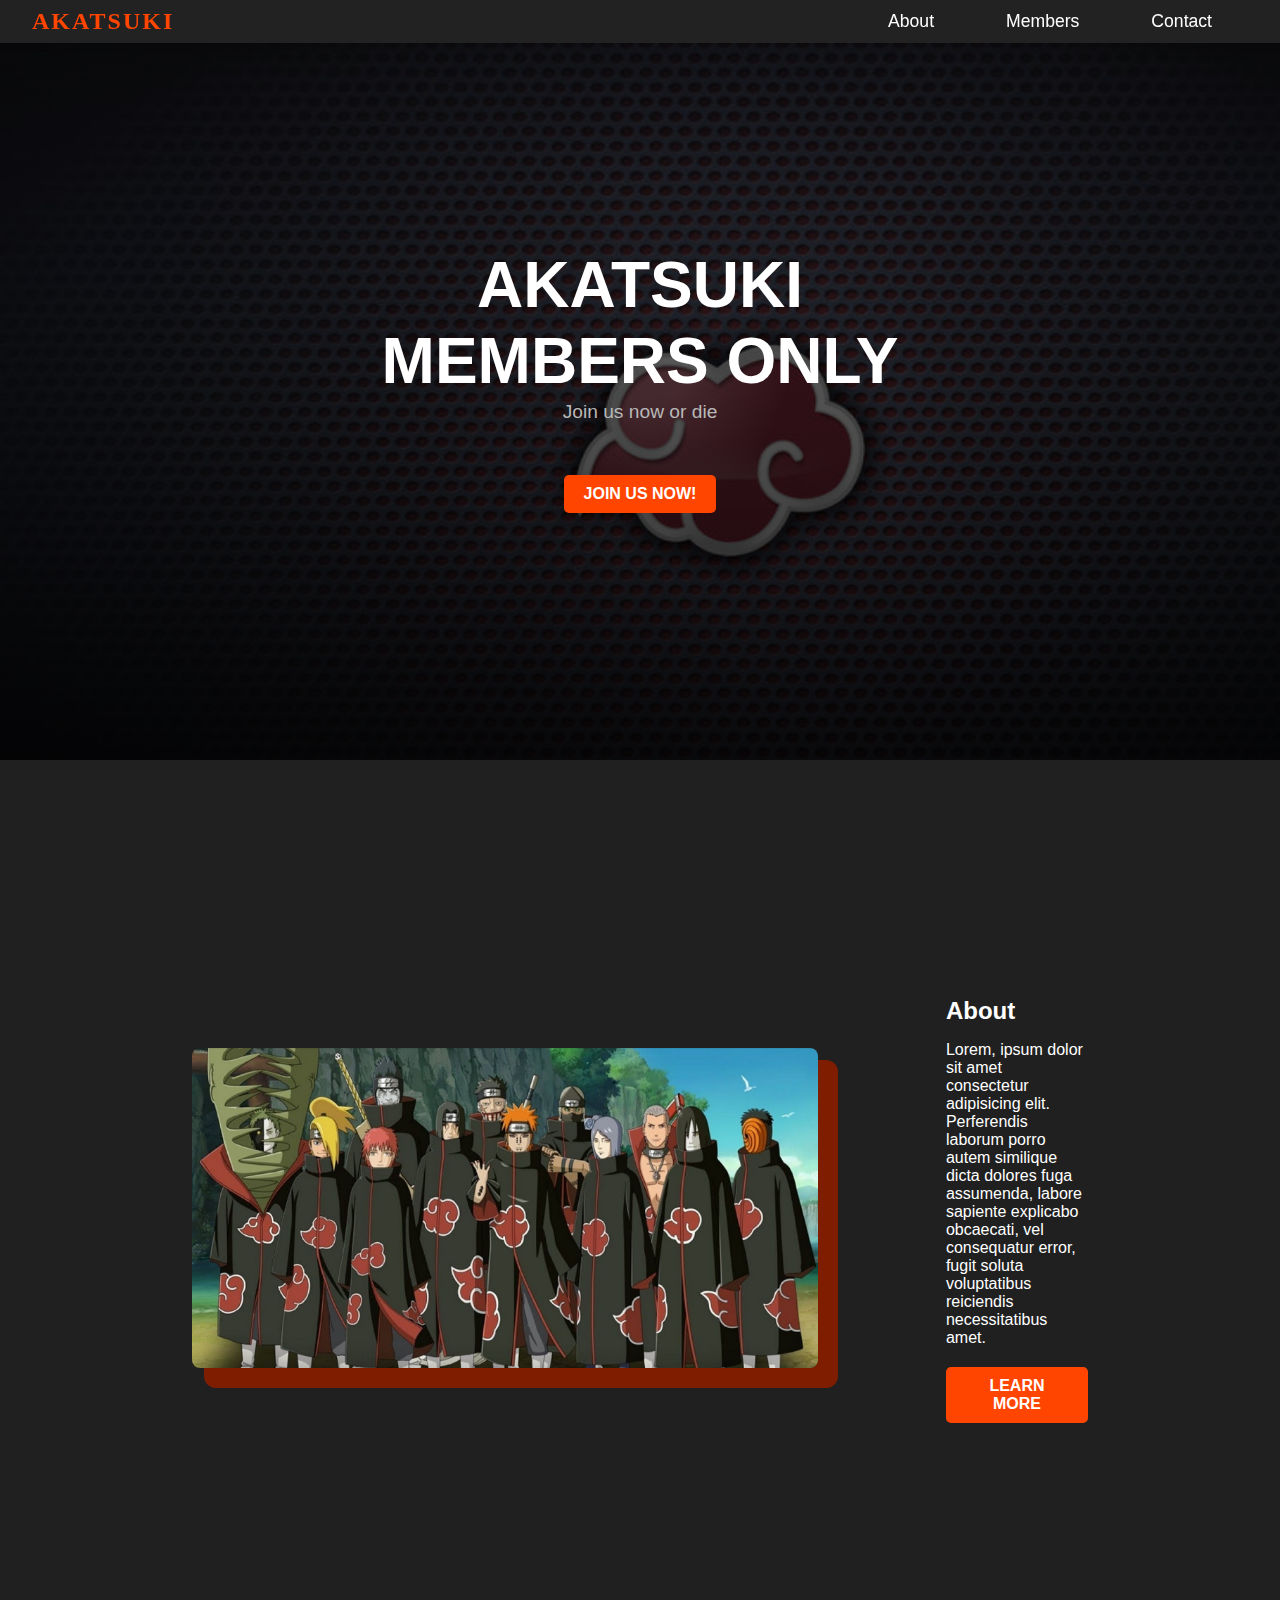
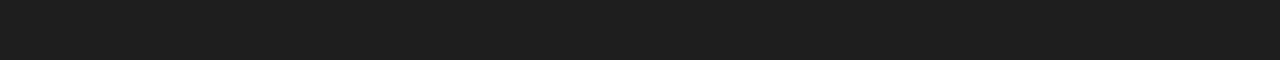
<file: index.html>
<!DOCTYPE html>
<html lang="en">
  <head>
    <meta charset="UTF-8">
    <meta name="viewport" content="width=device-width, initial-scale=1.0">
    <meta http-equiv="X-UA-Compatible" content="ie=edge">
    <title>Akatsuki Members Only</title>
    <link rel="stylesheet" href="styles.css">
  </head>
  <body>

    <nav class="navbar">
      <div class="navbar-logo">
        AKATSUKI
      </div>
      <ul id="navbar-links">
        <li><a href="#about">About</a></li>
        <li><a href="#members">Members</a></li>
        <li><a href="#contact">Contact</a></li>
      </ul>
    </nav>

    <t-header h1text="Akatsuki Members Only" ptext="Join us now or die"></t-header>

    <section class="about" id="about">
      <div class="about-container">
        <div class="about-image">
          <img src="./assets/akatsuki-members.jpg" alt="">
        </div>
        <div class="about-text"><h2>About</h2><p>Lorem, ipsum dolor sit amet consectetur adipisicing elit. 
          Perferendis laborum porro autem similique dicta dolores fuga assumenda, labore sapiente explicabo obcaecati,
          vel consequatur error, fugit soluta voluptatibus reiciendis necessitatibus amet.</p>
        
        <button class="about-button">Learn More</button>
        
        </div>
          
        </div>
        
      </div>
      
    </section>

    <section></section>
    <script src="script.js"></script>
  </body>
</html>
</file>
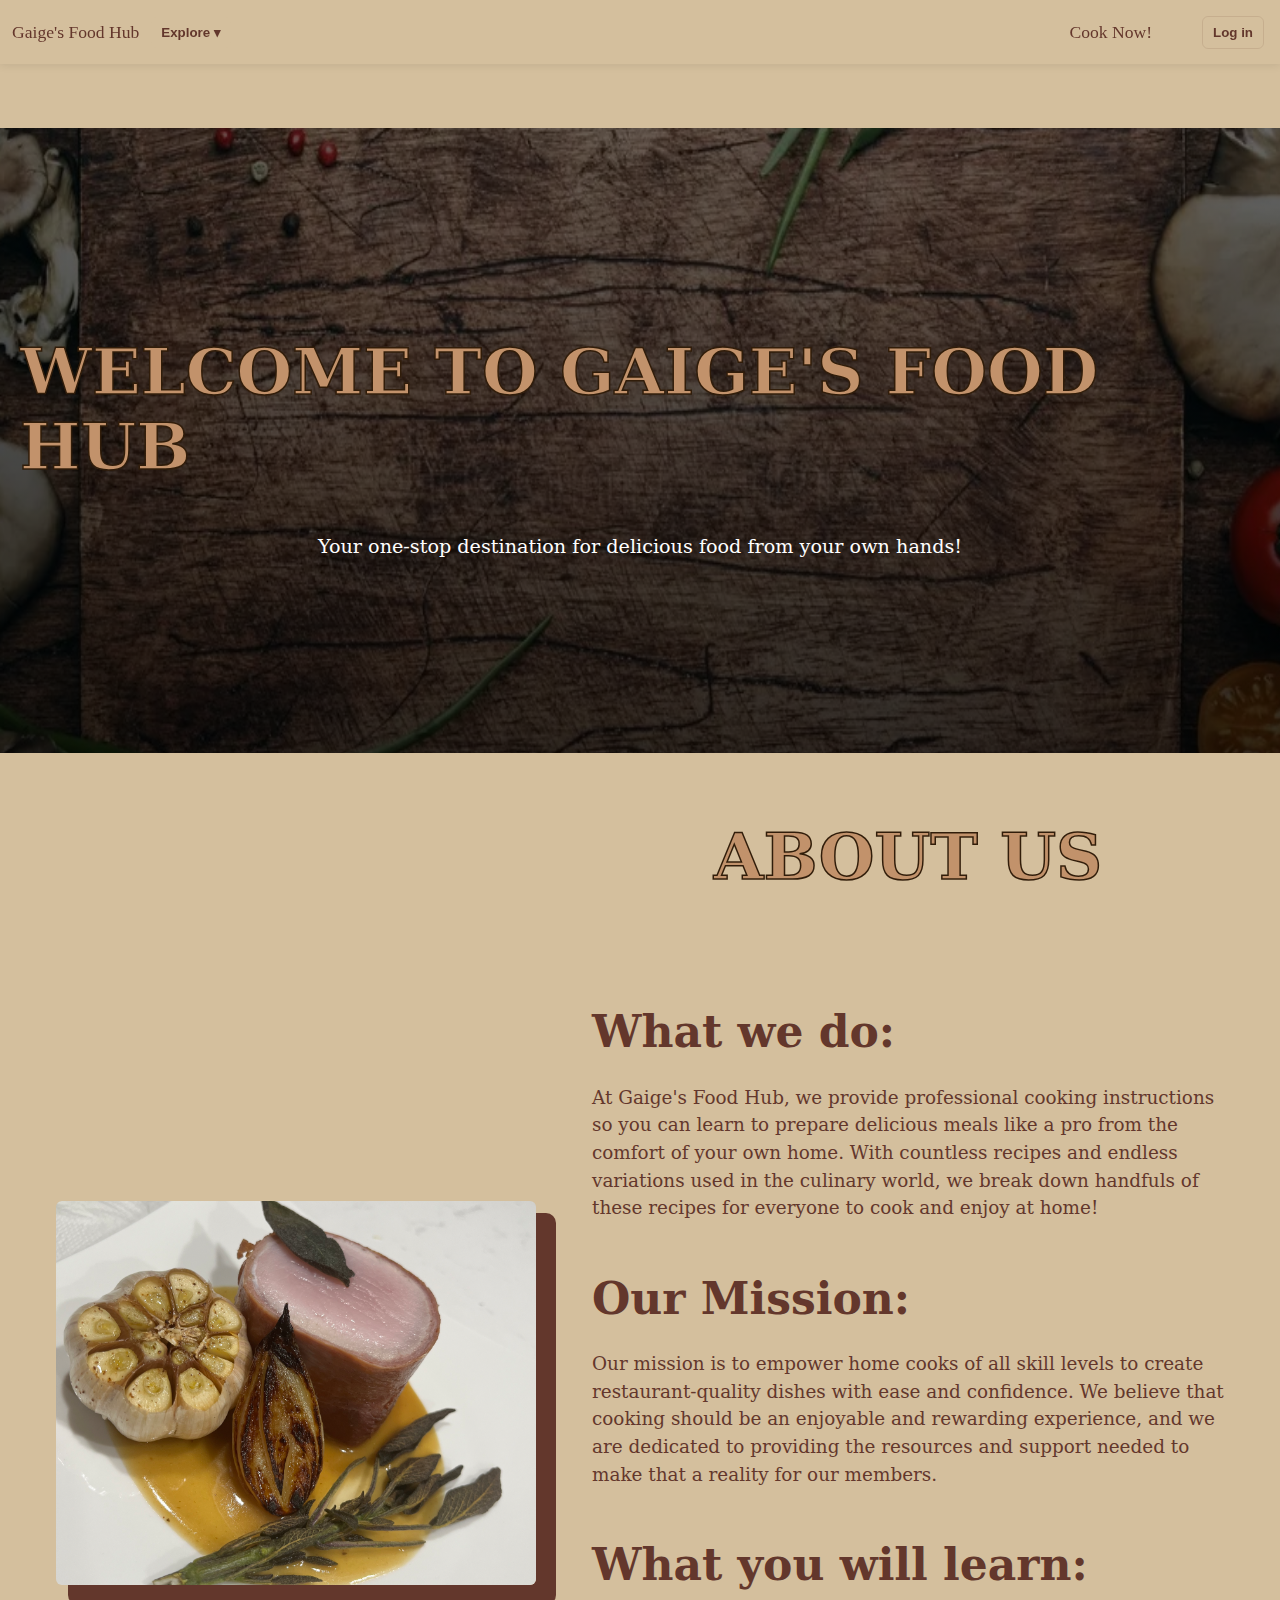
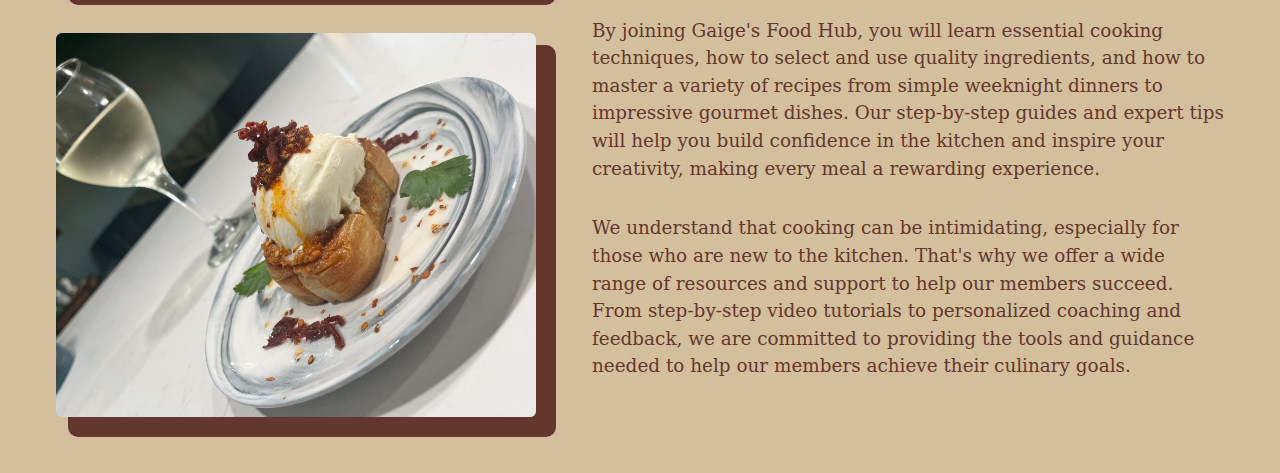
<file: foodhub/index.html>
<!DOCTYPE html>
<html lang="en">
  <head>
    <meta charset="UTF-8">
    <meta name="viewport" content="width=device-width, initial-scale=1.0">
    <meta http-equiv="X-UA-Compatible" content="ie=edge">
    <title>Gaige's Food Hub</title>
    <link rel="stylesheet" href="styles.css">
  </head>
  <body>
    <header class="header" style="background-color: rgb(212, 191,157); display: flex; align-items: center; justify-content: center; margin-top: 4rem;">
        <div style="display: flex; flex-direction: column; align-items: center;">
            <h1 style="color: rgb(194, 146, 107);">Welcome to Gaige's Food Hub</h1>
            <p style="color: white; margin-top: 0.5rem;">Your one-stop destination for delicious food from your own hands!</p>
        </div>
    </header>
    <nav class="navbar" role="navigation" aria-label="Main navigation">
      <a class="logo" href="#/">Gaige's Food Hub</a>
      <button class="hamburger" id="nav-toggle" aria-controls="nav-links" aria-expanded="false" aria-label="Toggle menu">
        <span class="bar" aria-hidden="true"></span>
      </button>
      <div class="explore" id="explore">
        <button class="explore-toggle" aria-haspopup="true" aria-expanded="false">Explore ▾</button>
        <ul id="nav-links" class="nav-links" role="menubar">
          <li role="none"><a role="Home" href="#/" data-route>Home</a></li>
          <li role="none"><a role="Get Started" href="#/subscribe" class="subscribe-button" data-route>Get Started</a></li>
          <li role="none"><a role="About Us" href="#/about" data-route>About</a></li>
          <li role="none"><a role="Contact" href="#/contact" data-route>Contact</a></li>
        </ul>
      </div>
      <!-- actions on the right: Cook Now + Login -->
      <div class="nav-actions" id="nav-actions">
        <a id="navbar-subscribe" class="subscribe-button" href="#/subscribe" aria-label="Subscribe">Cook Now!</a>

        <div class="login" id="nav-login">
          <button id="login-toggle" class="login-toggle" aria-expanded="false" aria-controls="login-panel" aria-haspopup="true">Log in</button>
          <div id="login-panel" class="login-panel" hidden>
            <form id="login-form" class="login-form" novalidate>
              <label for="login-email" class="sr-only">Email</label>
              <input id="login-email" type="email" placeholder="Email" required>
              <button type="submit" class="login-submit">Sign in</button>
            </form>
          </div>
        </div>
      </div>
    </nav>
    <section class="about" id="about">
        <div class="about-container">
            <div class="about-image">
                <img src="../assets/saltimbocca.jpg" alt="Delicious Food">
                <img src="../assets/Burrata.jpg" alt="Burrata">
            </div>
            <div class="about-text" style="display: flex; flex-direction: column; align-items: center;">
                <h2>About Us</h2>
                <ul class="lists">
                    <li>
                        <h3 class="list-title" style="color: #63372c">What we do:</h3>
                            <p>At Gaige's Food Hub, we provide professional cooking instructions so you can learn to prepare delicious meals like a pro from the comfort of your own home. With countless recipes and endless variations used in the culinary world, we break down handfuls of these recipes for everyone to cook and enjoy at home!</p>
                    </li>
                    <li>
                        <h3 class="list-title" style="color: #63372c">Our Mission:</h3>
                            <p>Our mission is to empower home cooks of all skill levels to create restaurant-quality dishes with ease and confidence. We believe that cooking should be an enjoyable and rewarding experience, and we are dedicated to providing the resources and support needed to make that a reality for our members.</p>
                    </li>
                    <li>   
                        <h3 class="list-title" style="color: #63372c">What you will learn:</h3>
                        <p>By joining Gaige's Food Hub, you will learn essential cooking techniques, how to select and use quality ingredients, and how to master a variety of recipes from simple weeknight dinners to impressive gourmet dishes. Our step-by-step guides and expert tips will help you build confidence in the kitchen and inspire your creativity, making every meal a rewarding experience.</p>
                        <p style="margin-top: 2rem;">We understand that cooking can be intimidating, especially for those who are new to the kitchen. That's why we offer a wide range of resources and support to help our members succeed. From step-by-step video tutorials to personalized coaching and feedback, we are committed to providing the tools and guidance needed to help our members achieve their culinary goals.</p> 
                    </li>
                </ul>
            </div>
        </div>
    </section>

    <section></section>
    <script src="script.js"></script>

  </body>
</html>
</file>
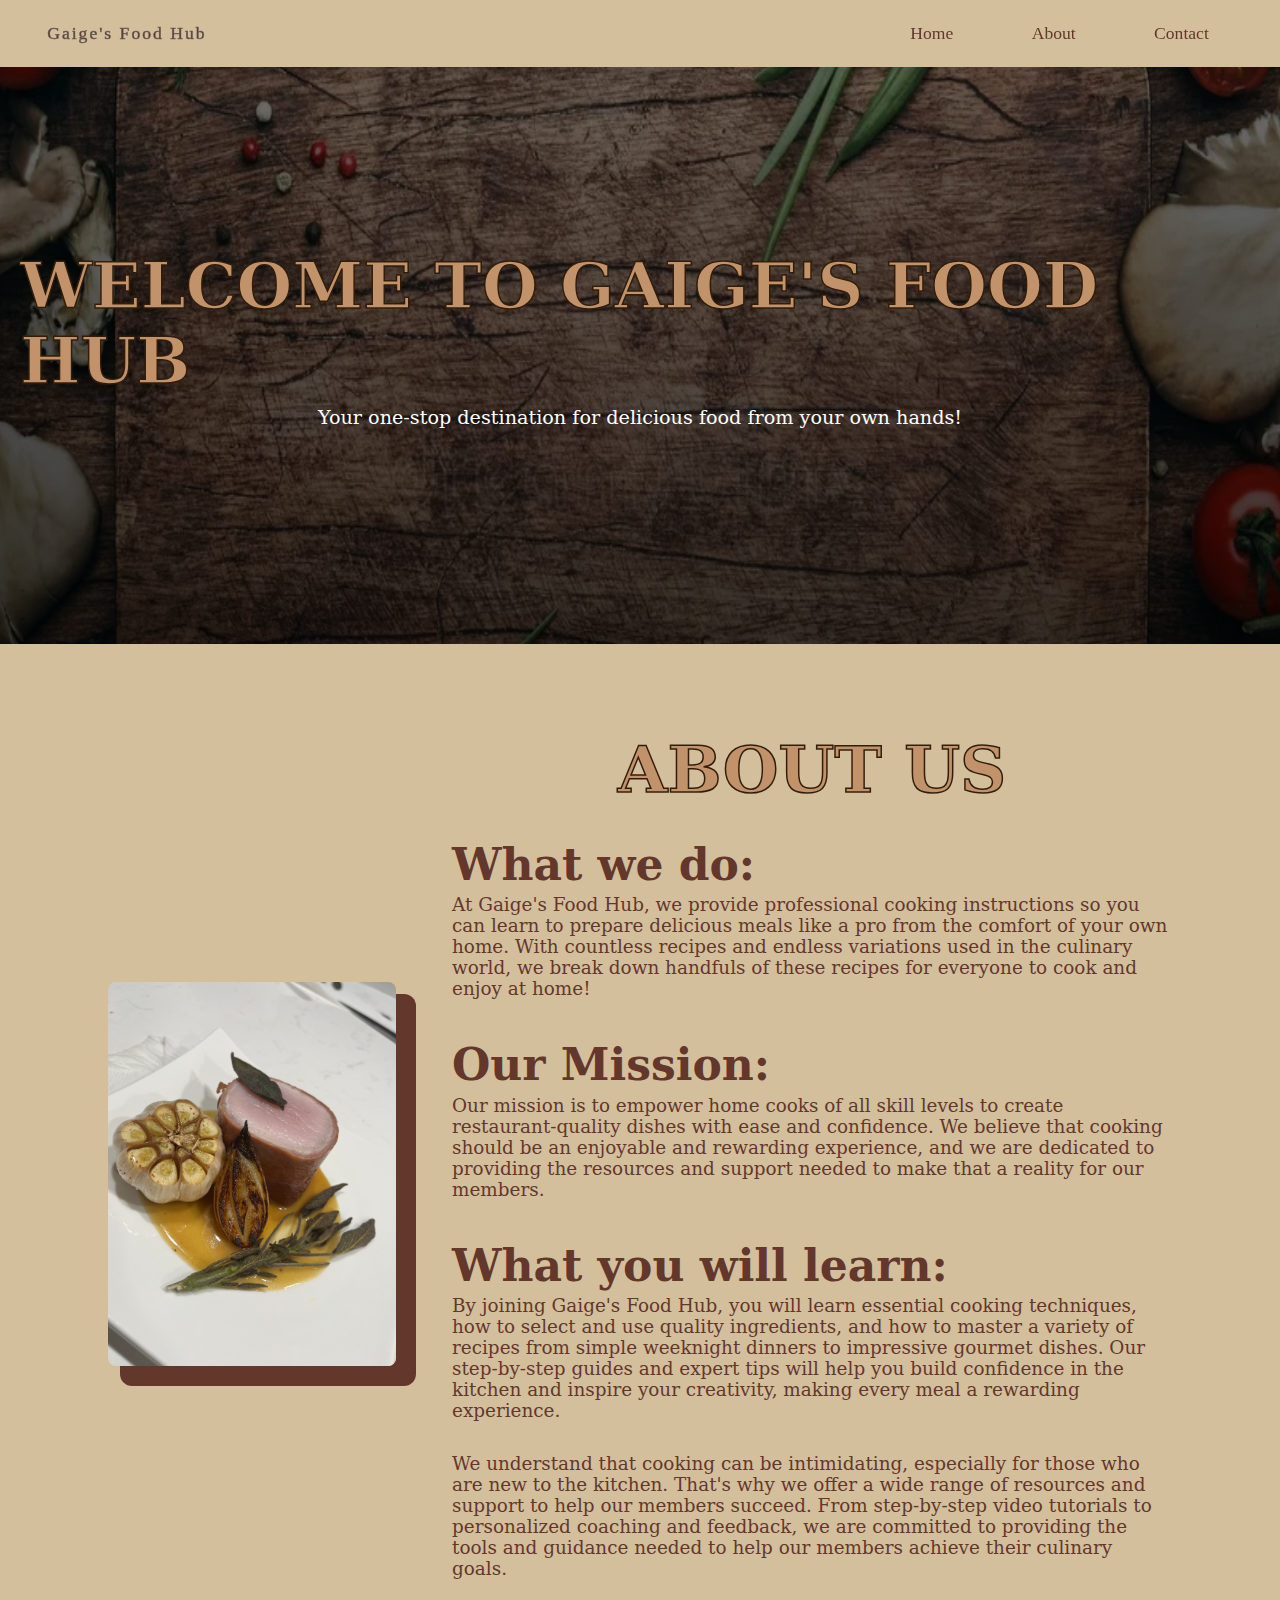
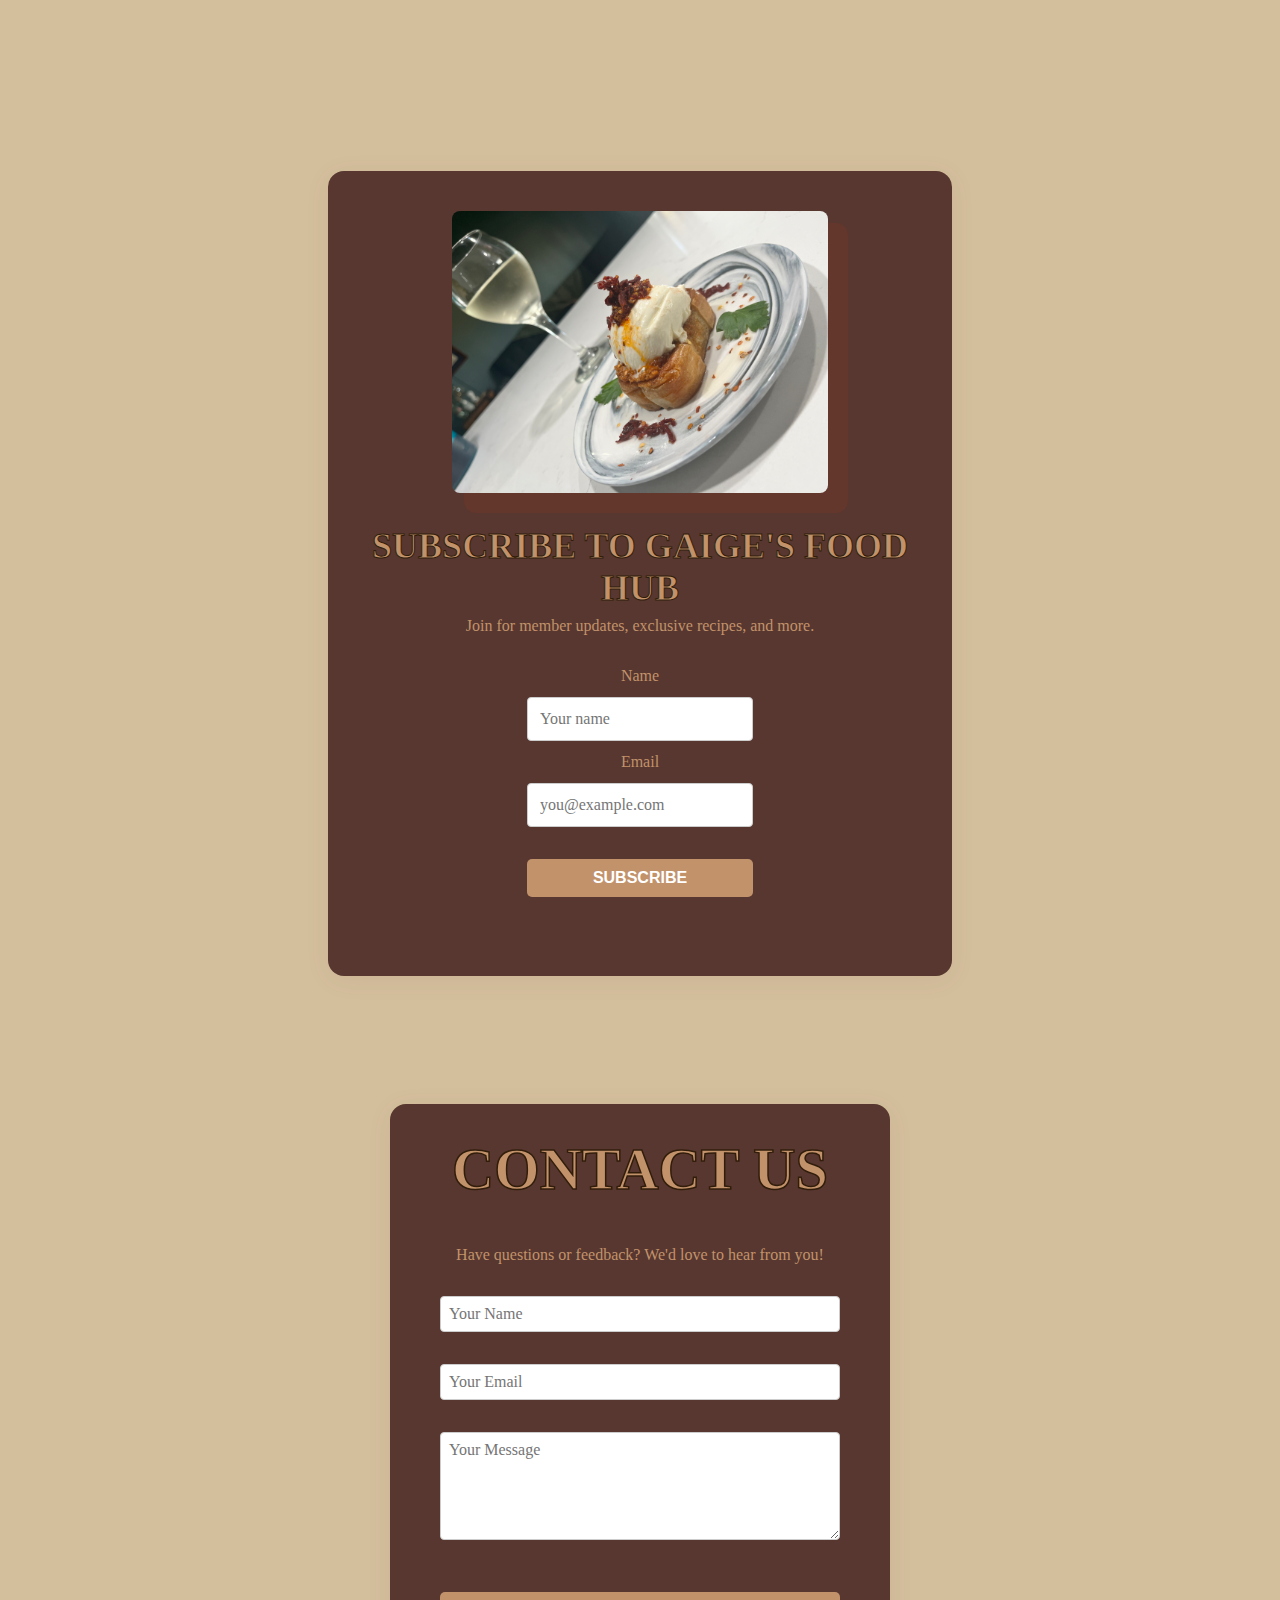
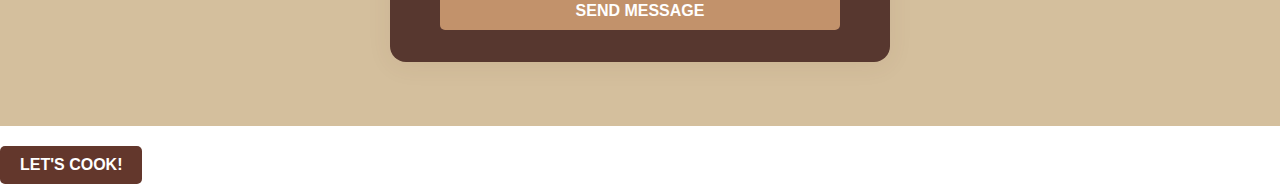
<file: soloproject/index.html>
<!DOCTYPE html>
<html lang="en">
<head>
    <meta charset="UTF-8">
    <meta name="viewport" content="width=device-width, initial-scale=1.0">
    <meta http-equiv="X-UA-Compatible" content="ie=edge">
    <title>Gaige's Food Hub</title>
    <link rel="stylesheet" href="styles.css">
</head>
<body>
    <nav class="navbar">
        <div class="navbar-logo"><a href="#home" onclick="window.scrollTo({top:0,behavior:'smooth'});return false;">Gaige's Food Hub</a></div>
        <ul id="navbar-links">
            <li><a href="#subscribe"><button class="subscribe-button navbar" style="margin-left: 85rem;">Get Started</button></a></li>
            <li><a href="#home" onclick="window.scrollTo({top:0,behavior:'smooth'});return false;">Home</a></li>
            <li><a href="#about">About</a></li>
            <li><a href="#contact">Contact</a></li>
        </ul>
    </nav>

    <header class="header" style="display: flex; align-items: center; justify-content: center;">
        <div style="display: flex; flex-direction: column; align-items: center;">
            <h1 style="color: rgb(194, 146, 107);">Welcome to Gaige's Food Hub</h1>
            <p style="color: white; margin-top: 0.5rem;">Your one-stop destination for delicious food from your own hands!</p>
        </div>
    </header>

    <section class="about" id="about">
        <div class="about-container">
            <div class="about-image">
                <img src="../assets/saltimbocca.jpg" alt="Delicious Food">
            </div>
            <div class="about-text" style="display: flex; flex-direction: column; align-items: center;">
                <h2>About Us</h2>
                <ul class="lists">
                    <li>
                        <h3 class="list-title" style="color: #63372c">What we do:</h3>
                            <p>At Gaige's Food Hub, we provide professional cooking instructions so you can learn to prepare delicious meals like a pro from the comfort of your own home. With countless recipes and endless variations used in the culinary world, we break down handfuls of these recipes for everyone to cook and enjoy at home!</p>
                    </li>
                    <li>
                        <h3 class="list-title" style="color: #63372c">Our Mission:</h3>
                            <p>Our mission is to empower home cooks of all skill levels to create restaurant-quality dishes with ease and confidence. We believe that cooking should be an enjoyable and rewarding experience, and we are dedicated to providing the resources and support needed to make that a reality for our members.</p>
                    </li>
                    <li>   
                        <h3 class="list-title" style="color: #63372c">What you will learn:</h3>
                        <p>By joining Gaige's Food Hub, you will learn essential cooking techniques, how to select and use quality ingredients, and how to master a variety of recipes from simple weeknight dinners to impressive gourmet dishes. Our step-by-step guides and expert tips will help you build confidence in the kitchen and inspire your creativity, making every meal a rewarding experience.</p>
                        <p style="margin-top: 2rem;">We understand that cooking can be intimidating, especially for those who are new to the kitchen. That's why we offer a wide range of resources and support to help our members succeed. From step-by-step video tutorials to personalized coaching and feedback, we are committed to providing the tools and guidance needed to help our members achieve their culinary goals.</p> 
                    </li>
                </ul>
            </div>
        </div>
    </section>

        <!-- Subscribe section (moved inside body and converted to a proper form) -->
        <section class="subscribe" id="subscribe">
            <div class="subscribe-inner">
                <div class="subscribe-image">
                    <img src="../assets/Burrata.jpg" alt="Burrata">
                </div>
                <h2>Subscribe to Gaige's Food Hub</h2>
                <p>Join for member updates, exclusive recipes, and more.</p>
                <form id="subscribe-form" class="subscribe-form" novalidate>
                    <label for="subscribe-name">Name</label>
                    <input type="text" id="subscribe-name" name="name" required placeholder="Your name">

                    <label for="subscribe-email">Email</label>
                    <input type="email" id="subscribe-email" name="email" required placeholder="you@example.com">

                    <button type="submit" class="subscribe-button">Subscribe</button>

                    <div id="subscribe-feedback" role="status" aria-live="polite" class="subscribe-feedback"></div>
                </form>
            </div>
        </section>

    <section class="contact" id="contact">
        <div class="contact-container" style="display: flex; flex-direction: column; align-items: center; padding: 2rem 0;">
            <h2>Contact Us</h2>
            <p style="margin-top: 0.7rem;">Have questions or feedback? We'd love to hear from you!</p>
            <form class="contact-form" style="display: flex; flex-direction: column; gap: 1rem; width: 100%; max-width: 400px;">
                <input type="text" name="name" placeholder="Your Name" required style="padding: 0.5rem; border-radius: 4px; border: 1px solid #ccc;">
                <input type="email" name="email" placeholder="Your Email" required style="padding: 0.5rem; border-radius: 4px; border: 1px solid #ccc;">
                <textarea name="message" placeholder="Your Message" rows="5" required style="padding: 0.5rem; border-radius: 4px; border: 1px solid #ccc;"></textarea>
                <button type="submit" class="subscribe-button" style="width: 100%">Send Message</button>
            </form>
        </div>
    </section>

        <script src="script.js"></script>
        <button class="subscribe-button" id="lets-cook-btn">Let's cook!</button>
</body>
</html>
</file>
<file: styles.css>
.navbar {
  position: fixed;
  top: 0;
  left: 0;
  width: 100%;
  z-index: 1000;
  background: #222;
  padding: 0.5rem 0;
  box-shadow: 0 2px 8px rgba(0, 0, 0, 0.08);
  display: flex;
  align-items: center;
  justify-content: flex-start;
}
.navbar .navbar-logo {
  color: orangered;
  font-weight: bold;
  font-size: 1.5rem;
  letter-spacing: 2px;
  margin-left: 2rem;
  margin-right: 2.5rem;
  /* Prevent logo from shrinking on small screens */
  flex-shrink: 0;
  display: flex;
  align-items: center;
  height: 100%;
  transition: opacity 0.2s;
}
.navbar .navbar-hamburger {
  display: none;
  background: none;
  border: none;
  color: #fff;
  font-size: 2rem;
  margin-left: auto;
  margin-right: 2rem;
  cursor: pointer;
  z-index: 1100;
}
.navbar ul {
  list-style: none;
  display: flex;
  justify-content: flex-end;
  margin: 0 2rem 0 auto;
  padding: 0;
  transition: none;
}
.navbar li {
  margin: 0 1.5rem;
}
.navbar a {
  color: #fff;
  text-decoration: none;
  font-weight: 500;
  font-size: 1.1rem;
  padding: 0.5rem 0.75rem;
  border-radius: 4px;
  transition: background 0.2s, color 0.2s;
  font-family: sans-serif;
}
.navbar a:hover, .navbar a:focus {
  background: orangered;
  color: #fff;
}

.header {
  background-image: linear-gradient(to bottom, rgba(0, 0, 0, 0.5), rgba(0, 0, 0, 0.9)), url(../../assets/akatsuki.jpg);
  background-size: cover;
  background-attachment: fixed;
  padding: 20px;
  font-family: "Gill Sans", "Gill Sans MT", Calibri, "Trebuchet MS", sans-serif, Courier, monospace;
  height: 80vh;
  display: flex;
  align-items: center;
  justify-content: center;
}
.header-container {
  color: white;
  font-size: clamp(1.5em, 4vw, 2.5em);
  margin: 0;
  margin-left: 0;
  display: flex;
  flex-direction: column;
  display: inline-block;
  line-height: 1.2;
  background-attachment: fixed;
  width: 50%;
  align-items: center;
  text-align: center;
}
.header h1 {
  text-transform: uppercase;
  font-size: clamp(2rem, 6vw, 4rem);
}
.header p {
  font-weight: 100;
  font-size: clamp(1rem, 2.5vw, 1.2rem);
  color: rgb(184, 184, 184);
  margin-bottom: 2rem;
}
.header button {
  background-color: orangered;
  color: white;
  border: none;
  padding: 10px 20px;
  font-size: clamp(0.9rem, 2vw, 1rem);
  cursor: pointer;
  margin-top: 20px;
  border-radius: 5px;
  transition: all 0.3s ease;
  font-weight: 800;
  text-transform: uppercase;
}
.header button:hover {
  background-color: orange;
  color: #001f4d;
  transform: scale(1.05) translateY(-2px);
  color: white;
  box-shadow: 0 0 20px 4px orange;
}

@media (max-width: 768px) {
  .header-container {
    margin: 0 !important;
    width: 100%;
    text-align: center;
    align-items: center;
  }
}
.about {
  height: 100vh;
  background-color: rgb(32, 32, 32);
  display: flex;
  justify-content: center;
  align-items: center;
}
.about-container {
  display: flex;
  justify-content: center;
  align-items: center;
  padding: 8rem 12rem;
}
.about img {
  height: clamp(10rem, 25vw, 25rem);
  border-radius: 0.5rem;
  box-shadow: 1rem 1rem 0 4px #7e1d00;
}
.about-text {
  display: inline-block;
  color: white;
  margin-left: 8rem;
  font-family: "Gill Sans", "Gill Sans MT", Calibri, "Trebuchet MS", sans-serif, Courier, monospace;
}
.about-text h2 {
  margin-bottom: 1rem;
}
.about-button {
  background-color: orangered;
  color: white;
  border: none;
  padding: 10px 20px;
  font-size: 1rem;
  cursor: pointer;
  margin-top: 20px;
  border-radius: 5px;
  transition: all 0.3s ease;
  font-weight: 800;
  text-transform: uppercase;
  width: auto;
  display: inline-block;
}
.about-button:hover {
  background-color: orange;
  color: #001f4d;
  transform: scale(1.05) translateY(-2px);
  color: white;
  box-shadow: 0 0 20px 4px orange;
}
@media (max-width: 768px) {
  .about .about-container {
    flex-direction: column;
    padding: 2rem 1rem;
  }
  .about .about-text {
    margin-left: 0;
    margin-top: 2rem;
    text-align: center;
  }
  .about .about img {
    height: 15rem;
  }
}

* {
  margin: 0;
}

/*# sourceMappingURL=styles.css.map */
</file>
<file: foodhub/styles.css>
:root {
  --navbar-height: 64px; /* increased from 56px to make navbar slightly bigger */
}

body {
  background-color: rgb(212, 191,157);
  margin: 0;
  padding: 0;
  box-sizing: border-box;
  padding-top: var(--navbar-height); /* reserve space equal to navbar height */
}

.navbar {
  position: fixed;
  top: 0;
  left: 0;
  width: 100%;
  z-index: 1000;
  background: rgb(212, 191, 157);
  /* use explicit height instead of min-height + vertical padding to avoid extra gap */
  height: var(--navbar-height);
  padding: 0 0; /* keep horizontal padding elsewhere if needed */
  box-shadow: 0 2px 8px rgba(0, 0, 0, 0.08);
  display: flex;
  align-items: center;
  justify-content: flex-start;
}

.navbar .navbar-logo {
  color: #63372c;
  font-weight: bold;
  font-size: 1.95rem;          /* slightly larger to match taller navbar */
  letter-spacing: 2px;
  margin-left: 2.2rem;
  margin-right: 2.7rem;
  /* Prevent logo from shrinking on small screens */
  flex-shrink: 0;
  display: flex;
  align-items: center;
  height: 100%;
  line-height: var(--navbar-height); /* vertically center text in the taller navbar */
  transition: opacity 0.2s;
  -webkit-text-stroke-width: 1.5px;
  /* Adjust width as desired */
  -webkit-text-stroke-color: rgb(49, 29, 10);
  /* Set the outline color */
  color: white;
  /* Set the text fill color */
}

.navbar .navbar-hamburger {
  display: none;
  background: none;
  border: none;
  color: #fff;
  font-size: 2rem;
  margin-left: auto;
  margin-right: 2rem;
  cursor: pointer;
  z-index: 1100;
}

.navbar ul {
  list-style: none;
  display: flex;
  justify-content: flex-end;
  margin: 0 1rem 0 0; /* keep list compact; CTA will float to the right */
  padding: 0;
  transition: none;
}

.navbar li {
  margin: 0 1.7rem;
}

.navbar a {
  color: #64372c;
  text-decoration: none;
  font-weight: 500;
  font-size: 1.1rem;
  padding: 0.5rem 0.75rem;
  border-radius: 4px;
  transition: background 0.2s, color 0.2s;
  font-family: baskerville, serif;
}

.navbar a:hover,
.navbar a:focus {
  background: rgb(92, 58, 48);
  color: #fff;
}

.header {
  background-image: linear-gradient(to bottom, rgba(0, 0, 0, 0.5), rgba(0, 0, 0, 0.9)), url(../assets/culinarybackground.jpg);
  background-size: 110% 130%;

  background-repeat: no-repeat;
  background-position: center;
  background-attachment: fixed;
  padding: 20px;
  font-family: 'serif', 'baskerville', 'Times New Roman', 'Georgia', sans-serif, Courier, monospace;
  height: 65vh;
  display: flex;
  align-items: center;
  justify-content: center;
  margin-top: 5px;
}

.header-container {
  color: rgb(212, 191,157);
  font-size: clamp(1.5em, 4vw, 2.5em);
  margin: 0;
  margin-left: 0;
  display: flex;
  flex-direction: column;
  display: inline-block;
  line-height: 0;
  background-attachment: fixed;
  width: 50%;
  align-items: center;
  text-align: center;
}

.header h1 {
  text-transform: uppercase;
  font-size: clamp(2rem, 6vw, 4rem);
  -webkit-text-stroke-width: 1.5px;
  /* Adjust width as desired */
  -webkit-text-stroke-color: rgb(49, 29, 10);
  /* Set the outline color */
  color: white;
  /* Set the text fill color */
}

.header p {
  font-weight: 100;
  font-size: clamp(1rem, 2.5vw, 1.2rem);
  color: rgb(184, 184, 184);
  margin-bottom: 2rem;
}

.header button {
  background-color: rgb(212, 191, 157);
  color: white;
  border: none;
  padding: 10px 20px;
  font-size: clamp(0.9rem, 2vw, 1rem);
  cursor: pointer;
  margin-top: 20px;
  border-radius: 5px;
  transition: all 0.3s ease;
  font-weight: 800;
  text-transform: uppercase;
  position: relative; /* ensure button creates stacking context */
  z-index: 2;          /* sit above background/overlays */
}

.header button:hover {
  background-color: rgb(92, 58, 48);
  color: rgb(212, 191,157);
  transform: scale(1.05) translateY(-2px);
  /* removed glowing box-shadow to eliminate brown/orange box */
  box-shadow: none;
}

@media (max-width: 768px) {
  .header-container {
    margin: 0 !important;
    width: 100%;
    text-align: center;
    align-items: center;
  }
}

.about {
  min-height: 60vh; /* let header occupy space, about can grow */
  background-color: rgb(212, 191, 157);
  display: flex;
  justify-content: center;
  align-items: center;
  padding: 2.5rem 1rem; /* add internal spacing instead of forcing viewport height */
  background-color: rgb(212, 191,157); /* keep background consistent */
  box-sizing: border-box;
}

.about-container {
  display: flex;
  justify-content: center;
  align-items: flex-end; /* align children to their bottom edges so images line up with paragraphs */
  padding: 1rem;
  max-width: 1200px;
  margin: 0 auto;
  gap: 2rem;
  box-sizing: border-box;
  flex-direction: row; /* ensure row layout: image left, text right */
}

/* ensure text sits to the right of the image with breathing room */
.about-text {
  flex: 1 1 60%;
  color: #63372c;
  font-size: 1rem;
  line-height: 1.5;
  margin-left: 1.5rem; /* space between image (left) and text (right) */
  display: flex;
  flex-direction: column;
  justify-content: flex-end; /* push paragraphs to the bottom to align with images */
  align-items: flex-start;
}

/* about-image column: push images toward the bottom so bottoms align with text */
.about-image {
  flex: 0 0 42%;      /* slightly narrower column */
  max-width: 480px;   /* reduce max width */
  display: flex;
  flex-direction: column;
  gap: 3rem;        /* smaller gap between stacked images */
  justify-content: flex-end; /* align image stack to the bottom */
}

/* make stacked images a slightly smaller responsive box and crop by cover */
.about-image img {
  width: 100%;
  height: clamp(180px, 30vw, 420px); /* slightly smaller responsive height */
  object-fit: cover;
  display: block;
  border-radius: 6px;
  box-shadow: 1rem 1rem 0 4px #63372c;
}

/* ensure text has a little more room when images are larger */
.about-text {
  margin-left: 2rem; /* increase left gap to balance larger images */
  max-width: 760px;
}

/* Lists and headings inside about-text */
.about-text h2 {
  margin-top: 0;
  margin-bottom: 1rem;
  color: #63372c;
}
.about-text .lists { padding-left: 0; list-style: none; }

/* Responsive: stack image above text on small screens */
@media (max-width: 768px) {
  .about-container {
    flex-direction: column;
    align-items: center;
  }
  .about-image {
    width: 100%;
    max-width: 560px;
    flex: 0 0 auto;
    justify-content: flex-start; /* restore top alignment on mobile */
  }
  .about-text {
    width: 100%;
    text-align: left;
    margin-top: 1rem;
    justify-content: flex-start; /* normal flow on small screens */
  }
}

.about-text {
  display: inline-block;
  color: #63372c;
  margin-left: 1.5rem; /* reduced from large value */
  font-family: 'serif', 'baskerville', 'Times New Roman', 'Georgia', sans-serif, Courier, monospace;
  font-size: 1.15rem;
  max-width: 720px;
  box-sizing: border-box;
}

.about-text h2 {
  margin-bottom: 2rem;
  text-transform: uppercase;
  font-size: clamp(2rem, 6vw, 4rem);
  -webkit-text-stroke-width: 1.5px;
  /* Adjust width as desired */
  -webkit-text-stroke-color: rgb(49, 29, 10);
  /* Set the outline color */
  color: rgb(194, 146, 107);
  /* Set the text fill color */
}

.about-text h3 {
  margin-bottom: 0.1em;
  font-size: 2.75rem;
}
/* Explore container + dropdown (desktop) */
.explore {
  position: relative;
  display: inline-flex;
  align-items: center;
}

/* Explore toggle button */
.explore-toggle {
  background: rgb(212, 191,157); 
  border: none;
  color: #63372c;
  font-weight: 700;
  padding: 8px 10px;
  cursor: pointer;
  border-radius: 6px;
}
.explore-toggle:focus {
  outline: 2px solid rgba(99,55,44,0.2);
  outline-offset: 2px;
}

/* Desktop: show dropdown on hover or keyboard focus-within */
@media (min-width: 881px) {
  /* hide hamburger on large screens */
  .hamburger { display: none; }

  /* position nav-links as a dropdown under Explore, hidden by default */
  .explore .nav-links {
    position: absolute;
    top: calc(100% + 8px);
    right: 0;
    width: 220px;
    background: rgb(212, 191,157);
    border-radius: 8px;
    box-shadow: 0 8px 20px rgba(0,0,0,0.08);
    padding: 8px;
    display: none;
    flex-direction: column;
    gap: 6px;
    z-index: 1200;
  }

  /* show when hovering or keyboard focusing Explore */
  .explore:hover .nav-links,
  .explore:focus-within .nav-links {
    display: flex;
  }

  /* dropdown link styles (override mobile slide-out styles) */
  .explore .nav-links a {
    padding: 10px;
    color: #333;
    background: transparent;
    border-radius: 6px;
  }
  .explore .nav-links a:hover,
  .explore .nav-links a:focus {
    background:#64372c;
    color: #ffffff;
  }

  /* keep CTA look inside dropdown */
  .explore .nav-links .subscribe-button {
    display: block;
    padding: 10px;
    color: #64372c;
    border-radius: 6px;
  }
}

/* Mobile: keep the slide-out panel behavior (existing rules remain) */
@media (max-width: 880px) {
  /* ensure explore-toggle sits next to hamburger if desired */
  .explore { display: none; } /* optional: hide Explore on small screens to avoid duplicate controls */
}

/* Position the standalone subscribe CTA to the far right of the navbar */
nav .subscribe-button {
  margin-left: auto;      /* push this CTA to the very right */
  margin-right: 1.5rem;   /* spacing from the edge */
  align-self: center;
  display: inline-block;
}

/* Right-side actions (CTA + login) */
.nav-actions {
  margin-left: auto; /* push to far right */
  margin-right: 1rem;
  display: flex;
  align-items: center;
  gap: 0.75rem;
}

/* Subscribe CTA already styled; ensure reasonable size here */
.nav-actions .subscribe-button {
  padding: 10px 14px;
  border-radius: 6px;
  text-decoration: none;
  display: inline-flex;
  align-items: center;
  justify-content: center;
}

/* Login toggle/button */
.login-toggle {
  background: transparent;
  border: 1px solid rgba(99,55,44,0.12);
  padding: 8px 10px;
  border-radius: 6px;
  cursor: pointer;
  color: #63372c;
  font-weight: 600;
}
.login-toggle:focus { outline: 2px solid rgba(99,55,44,0.12); outline-offset: 2px; }

/* Login panel (small popup) */
.login-panel {
  position: absolute;
  right: 1rem;
  top: calc(var(--navbar-height) + 8px); /* use variable so the panel stays correctly positioned */
  background: rgb(212, 191, 157);
  border-radius: 8px;
  box-shadow: 0 8px 20px rgba(0,0,0,0.12);
  padding: 0.5rem;
  z-index: 1300;
  min-width: 220px;
}

/* compact form inside panel */
.login-form {
  display: flex;
  gap: 0.5rem;
  align-items: center;
}
.login-form input[type="email"] {
  flex: 1 1 auto;
  padding: 8px;
  border-radius: 6px;
  border: 1px solid rgb(194, 146, 107);
  font-size: 0.95rem;
}
.login-form .login-submit {
  padding: 8px 10px;
  border-radius: 6px;
  border: none;
  background: #63372c;
  color: #fff;
  cursor: pointer;
  font-weight: 700;
}

/* Hide panel by default; JS will toggle [hidden] attr */
.login-panel[hidden] { display: none; }

/* Responsive: if viewport narrow, align panel full-width under navbar */
@media (max-width: 480px) {
  .login-panel {
    right: 0.5rem;
    left: 0.5rem;
    min-width: auto;
  }
}

/* Subscribe page / SPA form styling to match site */
.subscribe-page {
  background: rgb(212, 191,157); /* make the subscribe form this color */
  color: rgb(212, 191,157);;                 /* ensure readable text on warm background */
  border-radius: 12px;
  box-shadow: 0 10px 30px rgba(99,55,44,0.06);
  padding: 1.75rem;
  max-width: 800px;
  margin: 1.5rem auto;
  box-sizing: border-box;
}

/* form layout */
#spa-subscribe-form,
#subscribe-form {
  display: flex;
  flex-direction: column;
  gap: 0.75rem;
  margin-top: 0.5rem;
}

/* inputs: keep white background and add a subtle border for contrast */
#spa-subscribe-form input[type="text"],
#spa-subscribe-form input[type="email"],
#subscribe-form input[type="text"],
#subscribe-form input[type="email"] {
  width: 100%;
  padding: 0.85rem 0.9rem;
  border-radius: 8px;
  border: 1px solid rgba(0,0,0,0.08); /* subtle border on warm background */
  background: #ffffff;
  font-size: 1rem;
  color: #333;
  box-sizing: border-box;
}

/* primary CTA: keep dark button but make its text white for contrast */
#spa-subscribe-form button[type="submit"],
#subscribe-form .subscribe-button,
#subscribe-form button[type="submit"] {
  background: #63372c;
  color: #ffffff; /* changed to white to contrast with button and page */
  border: none;
  padding: 0.75rem 1rem;
  border-radius: 8px;
  font-weight: 800;
  cursor: pointer;
  transition: transform 160ms ease, box-shadow 160ms ease, background 160ms ease;
}

/* hover / focus for CTA */
#spa-subscribe-form button[type="submit"]:hover,
#subscribe-form .subscribe-button:hover,
#subscribe-form button[type="submit"]:hover {
  background: rgb(49, 29, 10);
  box-shadow: 0 8px 20px rgba(99,55,44,0.12);
  transform: translateY(-2px);
  color: #ffffff; 
}

/* cancel / secondary button */
#spa-subscribe-form button[type="button"],
#subscribe-form .cancel {
  background: transparent;
  border: 1px solid rgb(194, 146, 107);
  color: #63372c;
  padding: 0.6rem 0.85rem;
  border-radius: 8px;
  cursor: pointer;
}

/* feedback messages */
#spa-feedback,
.subscribe-feedback,
#subscribe-feedback {
  margin-top: 0.5rem;
  min-height: 1.2rem;
  font-weight: 600;
}

/* error / success variants */
#spa-feedback.error,
.subscribe-feedback.error,
#subscribe-feedback.error {
  color: #b22222; /* red-ish */
}
#spa-feedback.success {
  color: #0a7a0a; /* green-ish */
}

/* responsive: keep form compact on narrow screens */
@media (max-width: 520px) {
  .subscribe-page {
    padding: 1rem;
    margin: 1rem;
  }
  #spa-subscribe-form button[type="submit"],
  #subscribe-form .subscribe-button {
    width: 100%;
  }
}

/* Make static subscribe section match About theme */
.subscribe-inner,
#subscribe-form {
  background: rgb(212, 191, 157); /* match .about background */
  color: #63372c;                 /* match about text color */
  padding: 1.25rem;
  border-radius: 12px;
  box-sizing: border-box;
  font-family: 'serif', 'baskerville', 'Times New Roman', Georgia, serif;
  max-width: 920px;
  margin: 1.5rem auto;
  box-shadow: 0 6px 18px rgba(99,55,44,0.04);
}

/* typography inside subscribe */
.subscribe-inner h2,
#subscribe-form h2 {
  color: #63372c;
  margin-top: 0;
}
.subscribe-inner p,
#subscribe-form p {
  color: #63372c;
  margin-bottom: .75rem;
}

/* Keep inputs readable with white background (subscribe form) */
#subscribe-form input[type="text"],
#subscribe-form input[type="email"] {
  background: #ffffff;
  color: #333;
  border: 1px solid rgba(0,0,0,0.08);
  padding: 0.85rem;
  border-radius: 8px;
  box-sizing: border-box;
}

/* Ensure subscribe button matches site CTA */
#subscribe-form .subscribe-button,
#subscribe-form button[type="submit"] {
  background: #63372c; /* dark brown CTA */
  color: #ffffff;
  border: none;
  padding: 0.75rem 1rem;
  border-radius: 8px;
  font-weight: 800;
  cursor: pointer;
  transition: transform 160ms ease, box-shadow 160ms ease, background 160ms ease;
}
#subscribe-form .subscribe-button:hover,
#subscribe-form button[type="submit"]:hover {
  background: rgb(49, 29, 10);
  box-shadow: 0 8px 20px rgba(99,55,44,0.12);
  transform: translateY(-2px);
  color: #ffffff; 
}
</file>
<file: soloproject/styles.css>
body {
  margin: 0;
  padding: 0;
  box-sizing: border-box;
  padding-top: 4rem; /* reserve space for fixed navbar */
}

.navbar {
  position: fixed;
  top: 0;
  left: 0;
  width: 100%;
  z-index: 1000;
  background: rgb(212, 191, 157);
  padding: 0.7rem 0;
  min-height: 2.8rem;
  box-shadow: 0 2px 8px rgba(0, 0, 0, 0.08);
  display: flex;
  align-items: center;
  justify-content: flex-start;
}

.navbar .navbar-logo {
  color: #63372c;
  font-weight: bold;
  font-size: 1.815rem;
  letter-spacing: 2px;
  margin-left: 2.2rem;
  margin-right: 2.7rem;
  /* Prevent logo from shrinking on small screens */
  flex-shrink: 0;
  display: flex;
  align-items: center;
  height: 100%;
  transition: opacity 0.2s;
  -webkit-text-stroke-width: .5px;
  /* Adjust width as desired */
  -webkit-text-stroke-color: rgb(99, 99, 99);
  /* Set the outline color */
  color: #63372c;
  /* Set the text fill color */
}

.navbar .navbar-hamburger {
  display: none;
  background: none;
  border: none;
  color: #fff;
  font-size: 2rem;
  margin-left: auto;
  margin-right: 2rem;
  cursor: pointer;
  z-index: 1100;
}

.navbar ul {
  list-style: none;
  display: flex;
  justify-content: flex-end;
  margin: 0 2rem 0 auto;
  padding: 0;
  transition: none;
}

.navbar li {
  margin: 0 1.7rem;
}

.navbar a {
  color: #64372c;
  text-decoration: none;
  font-weight: 500;
  font-size: 1.1rem;
  padding: 0.5rem 0.75rem;
  border-radius: 4px;
  transition: background 0.2s, color 0.2s;
  font-family: baskerville, serif;
}

.navbar a:hover,
.navbar a:focus {
  background: rgb(92, 58, 48);
  color: #fff;
}

.header {
  background-image: linear-gradient(to bottom, rgba(0, 0, 0, 0.5), rgba(0, 0, 0, 0.9)), url(../assets/culinarybackground.jpg);
  background-size: 103% 125%;

  background-repeat: no-repeat;
  background-position: center;
  background-attachment: fixed;
  padding: 20px;
  font-family: 'serif', 'baskerville', 'Times New Roman', 'Georgia', sans-serif, Courier, monospace;
  height: 60vh;
  display: flex;
  align-items: center;
  justify-content: center;
  margin-top: 0;
}

.header-container {
  color: white;
  font-size: clamp(1.5em, 4vw, 2.5em);
  margin: 0;
  margin-left: 0;
  display: flex;
  flex-direction: column;
  display: inline-block;
  line-height: 1.2;
  background-attachment: fixed;
  width: 50%;
  align-items: center;
  text-align: center;
}

.header h1 {
  text-transform: uppercase;
  font-size: clamp(2rem, 6vw, 4rem);
  -webkit-text-stroke-width: 1.5px;
  /* Adjust width as desired */
  -webkit-text-stroke-color: rgb(49, 29, 10);
  /* Set the outline color */
  color: white;
  /* Set the text fill color */
}

.header p {
  font-weight: 100;
  font-size: clamp(1rem, 2.5vw, 1.2rem);
  color: rgb(184, 184, 184);
  margin-bottom: 2rem;
}

.header button {
  background-color: orangered;
  color: white;
  border: none;
  padding: 10px 20px;
  font-size: clamp(0.9rem, 2vw, 1rem);
  cursor: pointer;
  margin-top: 20px;
  border-radius: 5px;
  transition: all 0.3s ease;
  font-weight: 800;
  text-transform: uppercase;
}

.header button:hover {
  background-color: orange;
  color: #001f4d;
  transform: scale(1.05) translateY(-2px);
  color: white;
  box-shadow: 0 0 20px 4px orange;
}

@media (max-width: 768px) {
  .header-container {
    margin: 0 !important;
    width: 100%;
    text-align: center;
    align-items: center;
  }
}

.about {
  min-height: 60vh; /* let header occupy space, about can grow */
  background-color: rgb(212, 191, 157);
  display: flex;
  justify-content: center;
  align-items: center;
  padding: 2.5rem 1rem; /* add internal spacing instead of forcing viewport height */
}

.about-container {
  display: flex;
  justify-content: center;
  align-items: center;
  padding: 3rem 2rem; /* reduced padding so content fits */
  max-width: 1200px;
  margin: 0 auto;
  gap: 2rem;
  flex-wrap: wrap; /* allow stacking on small screens */
}

.about img {
  height: clamp(12rem, 30vw, 30rem);
  border-radius: 0.5rem;
  box-shadow: 1rem 1rem 0 4px #63372c;
}

/* Subscribe image uses the same visual treatment as about image */
.subscribe-image img {
  height: clamp(8rem, 22vw, 20rem);
  border-radius: 0.5rem;
  box-shadow: 1rem 1rem 0 4px #63372c;
  display: block;
  margin: 0 auto 1rem auto;
}

.subscribe-inner {
  display: flex;
  flex-direction: column;
  align-items: center;
  text-align: center;
}

.subscribe-image {
  margin-bottom: 1rem;
}

.subscribe-content {
  width: 100%;
}

.about-text {
  display: inline-block;
  color: #63372c;
  margin-left: 1.5rem; /* reduced from large value */
  font-family: 'serif', 'baskerville', 'Times New Roman', 'Georgia', sans-serif, Courier, monospace;
  font-size: 1.15rem;
  max-width: 720px;
  box-sizing: border-box;
}

.about-text h2 {
  margin-bottom: 2rem;
  text-transform: uppercase;
  font-size: clamp(2rem, 6vw, 4rem);
  -webkit-text-stroke-width: 1.5px;
  /* Adjust width as desired */
  -webkit-text-stroke-color: rgb(49, 29, 10);
  /* Set the outline color */
  color: rgb(194, 146, 107);
  /* Set the text fill color */
}

.about-text h3 {
  margin-bottom: 0.1em;
  font-size: 2.75rem;
}

.subscribe-button {
  background-color: #63372c;
  color: white;
  border: none;
  padding: 10px 20px;
  font-size: 1rem;
  cursor: pointer;
  margin-top: 20px;
  border-radius: 5px;
  transition: all 0.3s ease;
  font-weight: 800;
  text-transform: uppercase;
  width: auto;
  display: inline-block;
}

.subscribe-button:hover {
  background-color: #a05543;
  color: #001f4d;
  transform: scale(1.05) translateY(-2px);
  color: white;
  box-shadow: 0 0 20px 4px rgb(248, 179, 139);
}

.subscribe-button.navbar {
  background-color: #63372c;
  color: white;
  border: none;
  padding: 12px 24px; /* slightly bigger */
  font-size: 1rem;    /* readable size */
  cursor: pointer;
  margin-top: 12px;
  border-radius: 3px;
  transition: all 0.3s ease;
  font-weight: 300;
  text-transform: uppercase;
  width: auto;
  display: inline-block;
}

@media (max-width: 768px) {
  .about .about-container {
    flex-direction: column;
    padding: 2rem 1rem;
  }

  .about .about-text {
    margin-left: 0;
    margin-top: 2rem;
    text-align: center;
  }

  .about .about img {
    height: 15rem;
  }
}

.lists {
  list-style: none;
  padding-left: 0;
}

.lists li {
  margin-bottom: 2.5rem;
}

.contact {
  background-color: rgb(212, 191, 157);
  padding: 4rem 0;
  display: flex;
  justify-content: center;
  align-items: center;
}

.contact-container {
  background: #57372f;
  border-radius: 1rem;
  box-shadow: 0 4px 24px rgba(99, 55, 44, 0.08);
  padding: 2.5rem 2rem;
  max-width: 500px;
  width: 100%;
  display: flex;
  flex-direction: column;
  align-items: center;
}

.contact-container h2 {
  margin-bottom: 2rem;
  text-transform: uppercase;
  font-size: clamp(2rem, 5vw, 3.65rem);
  -webkit-text-stroke-width: 1.5px;
  /* Adjust width as desired */
  -webkit-text-stroke-color: rgb(49, 29, 10);
  /* Set the outline color */
  color: rgb(194, 146, 107);
  /* Set the text fill color */
}

.contact-container p {
  color: rgb(194, 146, 107);
  margin-bottom: 2rem;
  text-align: center;
}

.contact-form input,
.contact-form textarea {
  font-family: inherit;
  font-size: 1rem;
  border-radius: 4px;
  border: 1px solid #ccc;
  padding: 0.75rem;
  margin-bottom: 1rem;
  width: 100%;
  box-sizing: border-box;
}

.contact-form button {
  background-color: rgb(194, 146, 107);
  color: white;
  border: none;
  padding: 10px 20px;
  font-size: 1rem;
  cursor: pointer;
  border-radius: 5px;
  transition: all 0.3s ease;
  font-weight: 800;
  text-transform: uppercase;
  width: 100%;
}

.contact-form button:hover {
  background-color: #a05543;
  color: #fff;
  box-shadow: 0 0 20px 4px rgb(248, 179, 139);
}

* {
  margin: 0;
}

/* Subscribe section styles - match contact/about */
.subscribe {
  background-color: rgb(212, 191, 157);
  padding: 4rem 0;
  display: flex;
  justify-content: center;
  align-items: center;
}

.subscribe-inner {
  background: #57372f;
  border-radius: 1rem;
  box-shadow: 0 4px 24px rgba(99, 55, 44, 0.08);
  padding: 2.5rem 2rem;
  max-width: 560px;
  width: 100%;
  color: rgb(194, 146, 107);
  text-align: center;
}

.subscribe-inner h2 {
  margin-bottom: 0.5rem;
  text-transform: uppercase;
  font-size: clamp(1.5rem, 3.5vw, 2.25rem);
  -webkit-text-stroke-width: 1px;
  -webkit-text-stroke-color: rgb(49, 29, 10);
  color: rgb(194, 146, 107);
}

.subscribe-inner p {
  color: rgb(194, 146, 107);
  margin-bottom: 1rem;
}

#subscribe-form {
  display: flex;
  flex-direction: column;
  gap: 0.75rem;
  margin-top: 1rem;
}

#subscribe-form input[type="text"],
#subscribe-form input[type="email"] {
  font-family: inherit;
  font-size: 1rem;
  border-radius: 4px;
  border: 1px solid #ccc;
  padding: 0.75rem;
  width: 100%;
  box-sizing: border-box;
}

#subscribe-form .subscribe-button {
  background-color: rgb(194, 146, 107);
  color: white;
  border: none;
  padding: 10px 20px;
  font-size: 1rem;
  cursor: pointer;
  border-radius: 5px;
  transition: all 0.3s ease;
  font-weight: 800;
  text-transform: uppercase;
  width: 100%;
}

#subscribe-form .subscribe-button:hover {
  background-color: #a05543;
  box-shadow: 0 0 20px 4px rgb(248, 179, 139);
}

.subscribe-feedback {
  margin-top: 0.5rem;
  min-height: 1.2rem;
  color: #fff;
}

.subscribe-feedback.error {
  color: #ffd6d6;
}

@media (max-width: 768px) {
  .subscribe-inner {
    padding: 1.25rem;
    margin: 0 1rem;
  }

  .subscribe-image img {
    margin-bottom: 0.75rem;
  }
}

/*# sourceMappingURL=styles.css.map */
</file>
